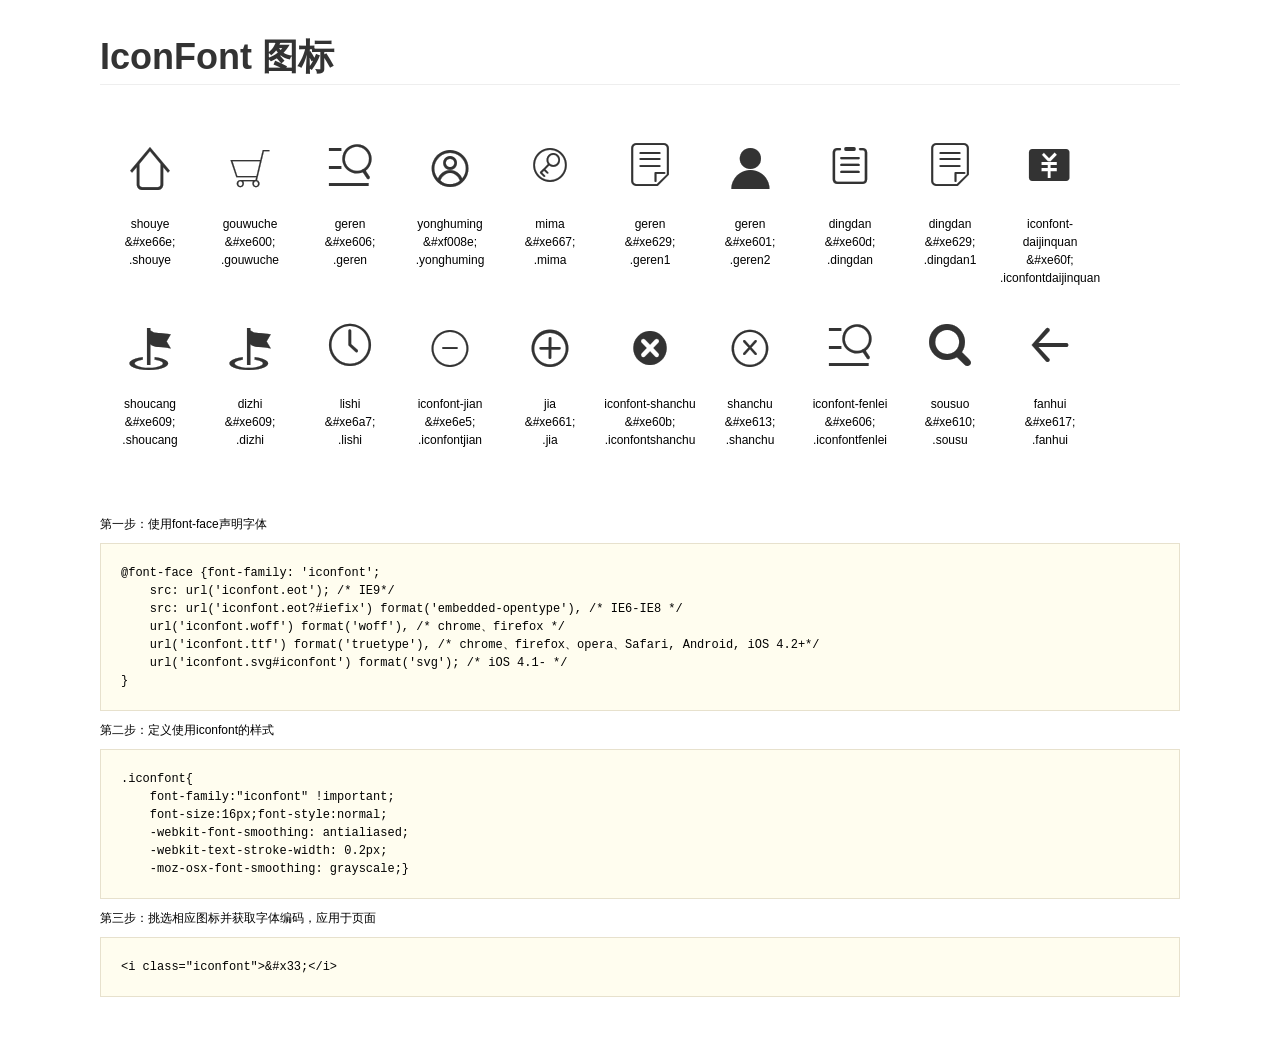
<file: images/iconfont4/demo.html>
<!DOCTYPE html>
<html>
<head>
    <meta charset="utf-8"/>
    <title>IconFont</title>
    <link rel="stylesheet" href="demo.css">
    <link rel="stylesheet" href="iconfont.css">
</head>
<body>
    <div class="main">
        <h1>IconFont 图标</h1>
        <ul class="icon_lists clear">
            
                <li>
                <i class="icon iconfont">&#xe66e;</i>
                    <div class="name">shouye</div>
                    <div class="code">&amp;#xe66e;</div>
                    <div class="fontclass">.shouye</div>
                </li>
            
                <li>
                <i class="icon iconfont">&#xe600;</i>
                    <div class="name">gouwuche</div>
                    <div class="code">&amp;#xe600;</div>
                    <div class="fontclass">.gouwuche</div>
                </li>
            
                <li>
                <i class="icon iconfont">&#xe606;</i>
                    <div class="name">geren</div>
                    <div class="code">&amp;#xe606;</div>
                    <div class="fontclass">.geren</div>
                </li>
            
                <li>
                <i class="icon iconfont">&#xf008e;</i>
                    <div class="name">yonghuming</div>
                    <div class="code">&amp;#xf008e;</div>
                    <div class="fontclass">.yonghuming</div>
                </li>
            
                <li>
                <i class="icon iconfont">&#xe667;</i>
                    <div class="name">mima</div>
                    <div class="code">&amp;#xe667;</div>
                    <div class="fontclass">.mima</div>
                </li>
            
                <li>
                <i class="icon iconfont">&#xe629;</i>
                    <div class="name">geren</div>
                    <div class="code">&amp;#xe629;</div>
                    <div class="fontclass">.geren1</div>
                </li>
            
                <li>
                <i class="icon iconfont">&#xe601;</i>
                    <div class="name">geren</div>
                    <div class="code">&amp;#xe601;</div>
                    <div class="fontclass">.geren2</div>
                </li>
            
                <li>
                <i class="icon iconfont">&#xe60d;</i>
                    <div class="name">dingdan</div>
                    <div class="code">&amp;#xe60d;</div>
                    <div class="fontclass">.dingdan</div>
                </li>
            
                <li>
                <i class="icon iconfont">&#xe629;</i>
                    <div class="name">dingdan</div>
                    <div class="code">&amp;#xe629;</div>
                    <div class="fontclass">.dingdan1</div>
                </li>
            
                <li>
                <i class="icon iconfont">&#xe60f;</i>
                    <div class="name">iconfont-daijinquan</div>
                    <div class="code">&amp;#xe60f;</div>
                    <div class="fontclass">.iconfontdaijinquan</div>
                </li>
            
                <li>
                <i class="icon iconfont">&#xe609;</i>
                    <div class="name">shoucang</div>
                    <div class="code">&amp;#xe609;</div>
                    <div class="fontclass">.shoucang</div>
                </li>
            
                <li>
                <i class="icon iconfont">&#xe609;</i>
                    <div class="name">dizhi</div>
                    <div class="code">&amp;#xe609;</div>
                    <div class="fontclass">.dizhi</div>
                </li>
            
                <li>
                <i class="icon iconfont">&#xe6a7;</i>
                    <div class="name">lishi</div>
                    <div class="code">&amp;#xe6a7;</div>
                    <div class="fontclass">.lishi</div>
                </li>
            
                <li>
                <i class="icon iconfont">&#xe6e5;</i>
                    <div class="name">iconfont-jian</div>
                    <div class="code">&amp;#xe6e5;</div>
                    <div class="fontclass">.iconfontjian</div>
                </li>
            
                <li>
                <i class="icon iconfont">&#xe661;</i>
                    <div class="name">jia</div>
                    <div class="code">&amp;#xe661;</div>
                    <div class="fontclass">.jia</div>
                </li>
            
                <li>
                <i class="icon iconfont">&#xe60b;</i>
                    <div class="name">iconfont-shanchu</div>
                    <div class="code">&amp;#xe60b;</div>
                    <div class="fontclass">.iconfontshanchu</div>
                </li>
            
                <li>
                <i class="icon iconfont">&#xe613;</i>
                    <div class="name">shanchu</div>
                    <div class="code">&amp;#xe613;</div>
                    <div class="fontclass">.shanchu</div>
                </li>
            
                <li>
                <i class="icon iconfont">&#xe606;</i>
                    <div class="name">iconfont-fenlei</div>
                    <div class="code">&amp;#xe606;</div>
                    <div class="fontclass">.iconfontfenlei</div>
                </li>
            
                <li>
                <i class="icon iconfont">&#xe610;</i>
                    <div class="name">sousuo</div>
                    <div class="code">&amp;#xe610;</div>
                    <div class="fontclass">.sousu</div>
                </li>
            
                <li>
                <i class="icon iconfont">&#xe617;</i>
                    <div class="name">fanhui</div>
                    <div class="code">&amp;#xe617;</div>
                    <div class="fontclass">.fanhui</div>
                </li>
            
        </ul>


        <div class="helps">
            第一步：使用font-face声明字体
            <pre>
@font-face {font-family: 'iconfont';
    src: url('iconfont.eot'); /* IE9*/
    src: url('iconfont.eot?#iefix') format('embedded-opentype'), /* IE6-IE8 */
    url('iconfont.woff') format('woff'), /* chrome、firefox */
    url('iconfont.ttf') format('truetype'), /* chrome、firefox、opera、Safari, Android, iOS 4.2+*/
    url('iconfont.svg#iconfont') format('svg'); /* iOS 4.1- */
}
</pre>
第二步：定义使用iconfont的样式
            <pre>
.iconfont{
    font-family:"iconfont" !important;
    font-size:16px;font-style:normal;
    -webkit-font-smoothing: antialiased;
    -webkit-text-stroke-width: 0.2px;
    -moz-osx-font-smoothing: grayscale;}
</pre>
第三步：挑选相应图标并获取字体编码，应用于页面
<pre>
&lt;i class="iconfont"&gt;&amp;#x33;&lt;/i&gt;
</pre>
        </div>

    </div>
</body>
</html>
</file>
<file: images/iconfont4/demo.css>
*{margin: 0;padding: 0;list-style: none;}
/*
KISSY CSS Reset
理念：1. reset 的目的不是清除浏览器的默认样式，这仅是部分工作。清除和重置是紧密不可分的。
2. reset 的目的不是让默认样式在所有浏览器下一致，而是减少默认样式有可能带来的问题。
3. reset 期望提供一套普适通用的基础样式。但没有银弹，推荐根据具体需求，裁剪和修改后再使用。
特色：1. 适应中文；2. 基于最新主流浏览器。
维护：玉伯<lifesinger@gmail.com>, 正淳<ragecarrier@gmail.com>
 */

/** 清除内外边距 **/
body, h1, h2, h3, h4, h5, h6, hr, p, blockquote, /* structural elements 结构元素 */
dl, dt, dd, ul, ol, li, /* list elements 列表元素 */
pre, /* text formatting elements 文本格式元素 */
form, fieldset, legend, button, input, textarea, /* form elements 表单元素 */
th, td /* table elements 表格元素 */ {
  margin: 0;
  padding: 0;
}

/** 设置默认字体 **/
body,
button, input, select, textarea /* for ie */ {
  font: 12px/1.5 tahoma, arial, \5b8b\4f53, sans-serif;
}
h1, h2, h3, h4, h5, h6 { font-size: 100%; }
address, cite, dfn, em, var { font-style: normal; } /* 将斜体扶正 */
code, kbd, pre, samp { font-family: courier new, courier, monospace; } /* 统一等宽字体 */
small { font-size: 12px; } /* 小于 12px 的中文很难阅读，让 small 正常化 */

/** 重置列表元素 **/
ul, ol { list-style: none; }

/** 重置文本格式元素 **/
a { text-decoration: none; }
a:hover { text-decoration: underline; }


/** 重置表单元素 **/
legend { color: #000; } /* for ie6 */
fieldset, img { border: 0; } /* img 搭车：让链接里的 img 无边框 */
button, input, select, textarea { font-size: 100%; } /* 使得表单元素在 ie 下能继承字体大小 */
/* 注：optgroup 无法扶正 */

/** 重置表格元素 **/
table { border-collapse: collapse; border-spacing: 0; }

/* 清除浮动 */
.ks-clear:after, .clear:after {
  content: '\20';
  display: block;
  height: 0;
  clear: both;
}
.ks-clear, .clear {
  *zoom: 1;
}

.main {padding: 30px 100px;}
.main h1{font-size:36px; color:#333; text-align:left;margin-bottom:30px; border-bottom: 1px solid #eee;}

.helps{margin-top:40px;}
.helps pre{
  padding:20px;
  margin:10px 0;
  border:solid 1px #e7e1cd;
  background-color: #fffdef;
  overflow: auto;
}

.icon_lists li{
  float:left;
  width: 100px;
  height:180px;
  text-align: center;
}
.icon_lists .icon{
  font-size: 42px;
  line-height: 100px;
  margin: 10px 0;
  color:#333;
  -webkit-transition: font-size 0.25s ease-out 0s;
  -moz-transition: font-size 0.25s ease-out 0s;
  transition: font-size 0.25s ease-out 0s;

}
.icon_lists .icon:hover{
  font-size: 100px;
}
</file>
<file: images/iconfont4/iconfont.css>
@font-face {font-family: "iconfont";
  src: url('iconfont.eot?t=1466662131'); /* IE9*/
  src: url('iconfont.eot?t=1466662131#iefix') format('embedded-opentype'), /* IE6-IE8 */
  url('iconfont.woff?t=1466662131') format('woff'), /* chrome, firefox */
  url('iconfont.ttf?t=1466662131') format('truetype'), /* chrome, firefox, opera, Safari, Android, iOS 4.2+*/
  url('iconfont.svg?t=1466662131#iconfont') format('svg'); /* iOS 4.1- */
}

.iconfont {
  font-family:"iconfont" !important;
  font-size:16px;
  font-style:normal;
  -webkit-font-smoothing: antialiased;
  -webkit-text-stroke-width: 0.2px;
  -moz-osx-font-smoothing: grayscale;
}
.icon-shouye:before { content: "\e66e"; }
.icon-gouwuche:before { content: "\e600"; }
.icon-geren:before { content: "\e606"; }
.icon-yonghuming:before { content: "\f008e"; }
.icon-mima:before { content: "\e667"; }
.icon-geren1:before { content: "\e629"; }
.icon-geren2:before { content: "\e601"; }
.icon-dingdan:before { content: "\e60d"; }
.icon-dingdan1:before { content: "\e629"; }
.icon-iconfontdaijinquan:before { content: "\e60f"; }
.icon-shoucang:before { content: "\e609"; }
.icon-dizhi:before { content: "\e609"; }
.icon-lishi:before { content: "\e6a7"; }
.icon-iconfontjian:before { content: "\e6e5"; }
.icon-jia:before { content: "\e661"; }
.icon-iconfontshanchu:before { content: "\e60b"; }
.icon-shanchu:before { content: "\e613"; }
.icon-iconfontfenlei:before { content: "\e606"; }
.icon-sousu:before { content: "\e610"; }
.icon-fanhui:before { content: "\e617"; }
</file>
